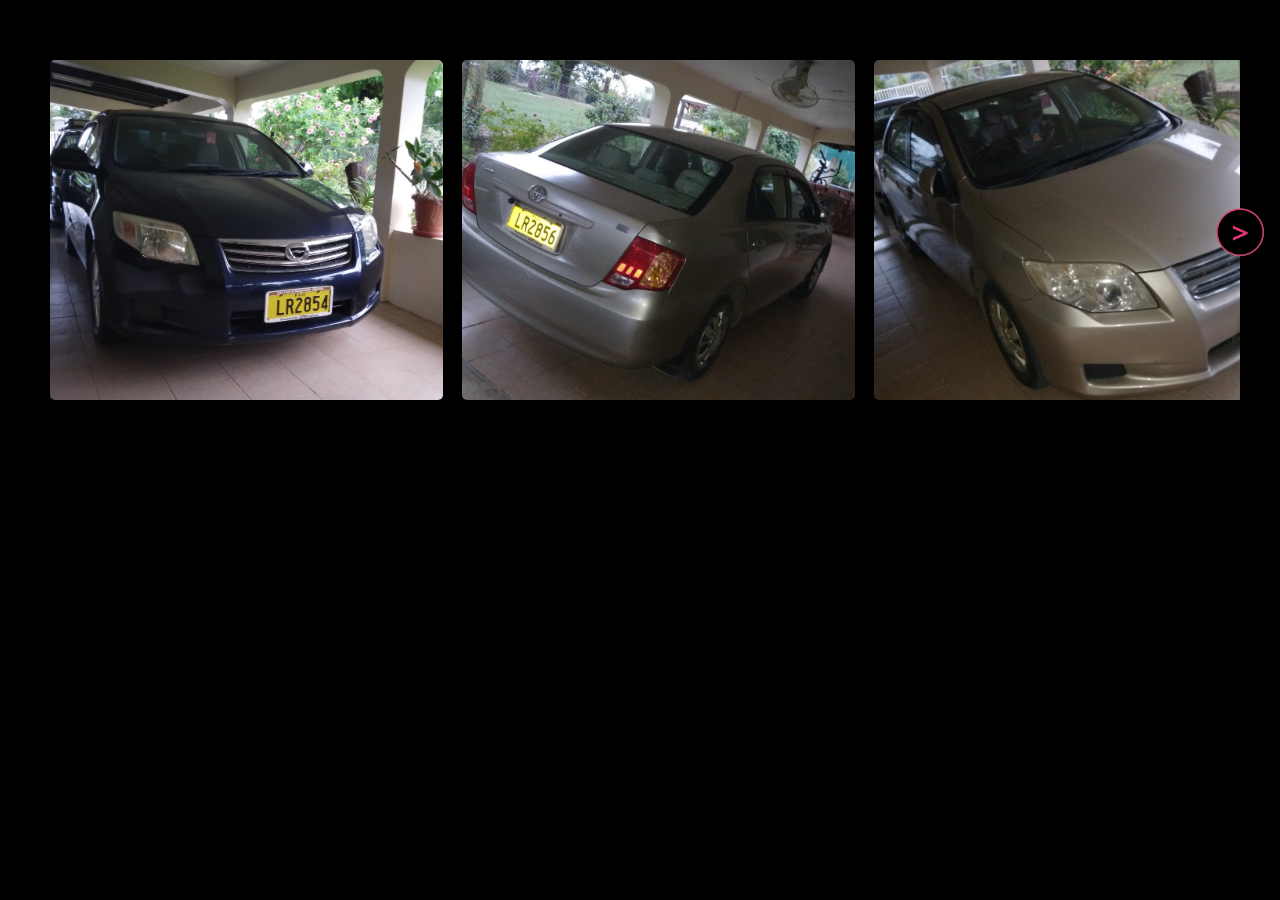
<file: kants/slider.html>
<!DOCTYPE html>
<html lang="en">
<head>
    <meta charset="UTF-8">
    <meta http-equiv="X-UA-Compatible" content="IE=edge">
    <meta name="viewport" content="width=device-width, initial-scale=1.0">
    <title>Document</title>

    <link rel="stylesheet" href="style.css">

</head>
<body>

    <div class="wrapper">
        <div id="left" class="pointer pointer-left">
        </div>
        <div class="carosel">
            <img src="./img/axio/axio1.jpg" alt="" srcset="">
            <img src="./img/axio/axio2.jpg" alt="" srcset="">
            <img src="./img/axio/axio3.jpg" alt="" srcset="">
            <img src="./img/axio/axio4.jpg" alt="" srcset="">
            <img src="./img/axio/axio5.jpg" alt="" srcset="">
            <img src="./img/axio/axio1.jpg" alt="" srcset="">
        </div>
        <div id="right" class="pointer pointer-right"></div>
    </div>
    
</body>

<script src="./app.js"></script>
</html>
</file>
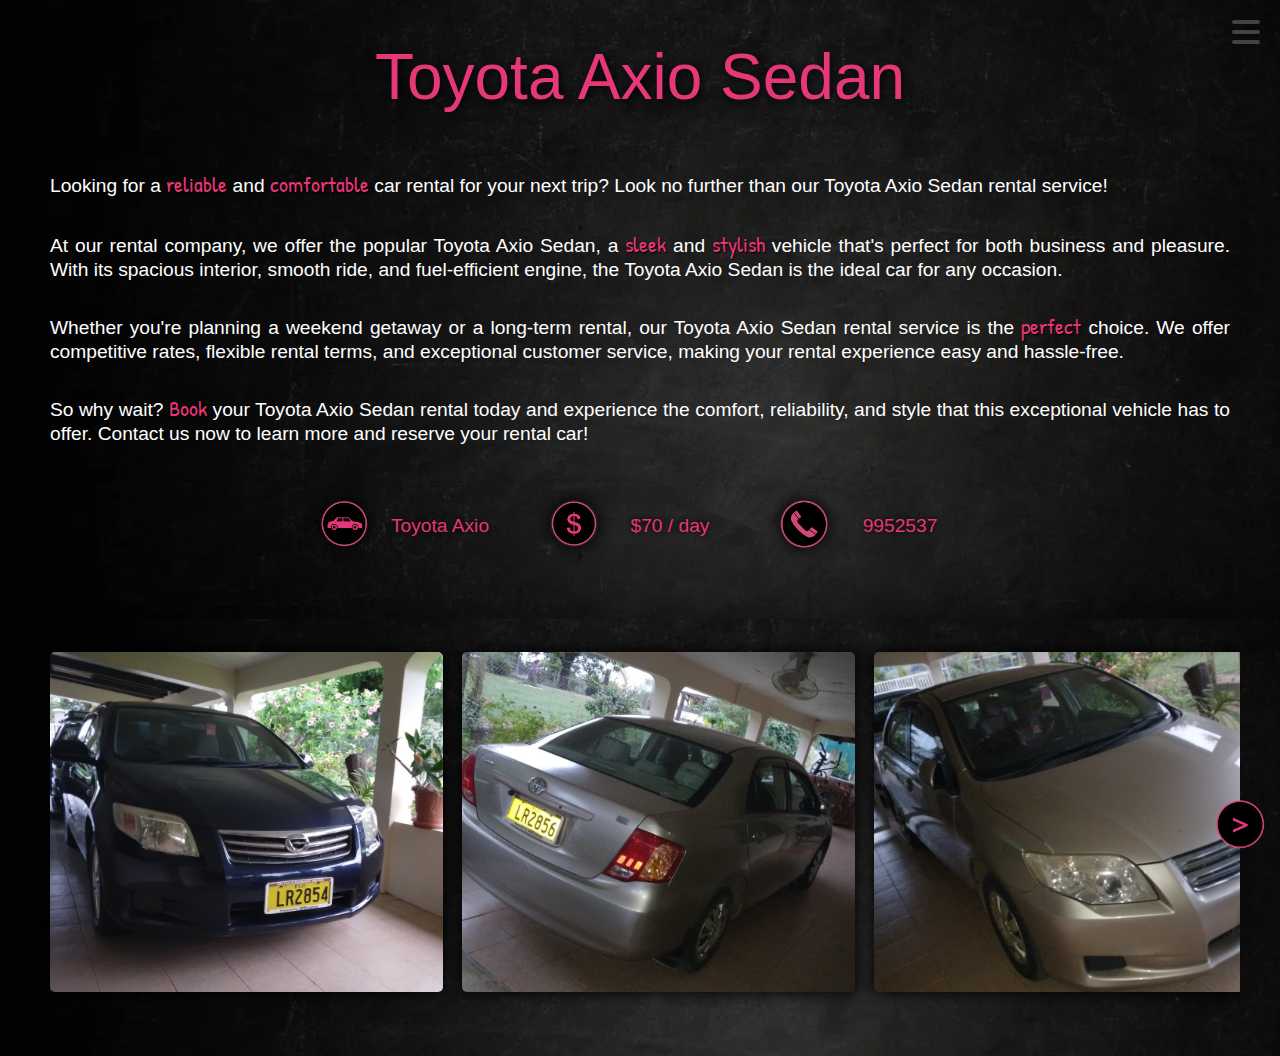
<file: kants/cars/axio.html>
<!DOCTYPE html>
<html lang="en">
    <head>
        <meta charset="UTF-8">
        <meta http-equiv="X-UA-Compatible" content="IE=edge">
        <meta name="viewport" content="width=device-width, initial-scale=1.0">
        <title>Axio</title>
    
        <link rel="stylesheet" href="../style.css">
    
    </head>
<body>

    <body style="background: url(../img/other-bg.png);">

        <button class="nav-open-btn" id="nav-open-btn" onclick="navOpen()">
            <div class="hams" id="ham1"></div>
            <div class="hams" id="ham2"></div>
            <div class="hams" id="ham3"></div>
        </button>
    
        <nav id="nav">
            <div class="nav-title vertical-align-text medium-font">
                Axio
            </div>
            <ul>
                <li><a href="../index.html">Home</a></li>
                <li><a href="./car.html">Cars</a></li>
                <li><a href="../about.html">About</a></li>
                <li><a href="../contact.html">Contact</a></li>
            </ul>
            <div class="social-media">
                <div>
                    <a href="#">
                        <img src="../img/icon/instagran.png" alt="">
                    </a>
                    
                </div>
                <div>
                    <a href="#">
                        <img src="../img/icon/fb.png" alt="">
                    </a>
                    
                </div>
                <div>
                    <a href="tel:9952537">
                        <img src="../img/icon/phone.png" alt="">
                    </a>
                    
                </div>
                <div>
                    <a href="#"><img src="../img/icon/email.png" alt=""></a>
                    
                </div>
            </div>
        </nav>

        <p class="pink main-font text-align-center margin-40px">Toyota Axio Sedan</p>
    
        <div class="small-font white cars-text-holder">
            <div class="text-text">
                <p>
                    Looking for a <span class="highlight">reliable</span> and <span class="highlight">comfortable</span> car rental for your next trip? Look no further than our Toyota Axio Sedan rental service!
                </p>
                <p>
                    At our rental company, we offer the popular Toyota Axio Sedan, a <span class="highlight">sleek</span> and <span class="highlight">stylish</span> vehicle that's perfect for both business and pleasure. With its spacious interior, smooth ride, and fuel-efficient engine, the Toyota Axio Sedan is the ideal car for any occasion.
                </p>
                <p>
                    Whether you're planning a weekend getaway or a long-term rental, our Toyota Axio Sedan rental service is the <span class="highlight">perfect</span> choice. We offer competitive rates, flexible rental terms, and exceptional customer service, making your rental experience easy and hassle-free.
                </p>
                <p>
                    So why wait? <span class="highlight">Book</span> your Toyota Axio Sedan rental today and experience the comfort, reliability, and style that this exceptional vehicle has to offer. Contact us now to learn more and reserve your rental car!
                </p>
            </div>

            
            
            
        </div>

        <div class="car-details">
            <div class="car-details-card">

                <div class="car-img-details">
                    <img src="../img/icon/car.png" alt="">
                </div>
                <p class="small-font text-align-center vertical-align-text">Toyota Axio</p>

            </div>

            <div class="car-details-card">

                <div class="car-img-details">
                    <img src="../img/icon/$2.png" alt="">
                </div>
                <p class="small-font text-align-center vertical-align-text">$70 / day</p>

            </div>

            <div class="car-details-card">

                <div class="car-img-details">
                    <img src="../img/icon/phone.png" alt="">
                </div>
                <p class="small-font text-align-center vertical-align-text"><a href="tel:9952537">9952537</a> </p>

            </div>

        </div>

        <div class="wrapper">
            <div id="left" class="pointer pointer-left">
                <div class="arrow arrow1"></div>
                <div class="arrow arrow2"></div>
            </div>
            <div class="carosel">
                <img src="../img/axio/axio1.jpg" alt="" srcset="">
                <img src="../img/axio/axio2.jpg" alt="" srcset="">
                <img src="../img/axio/axio3.jpg" alt="" srcset="">
                <img src="../img/axio/axio4.jpg" alt="" srcset="">
                <img src="../img/axio/axio5.jpg" alt="" srcset="">
                <img src="../img/axio/axio1.jpg" alt="" srcset="">
            </div>
            <div id="right" class="pointer pointer-right"></div>
        </div>
        



        <script src="../app.js"></script>
    
</body>
</html>
</file>
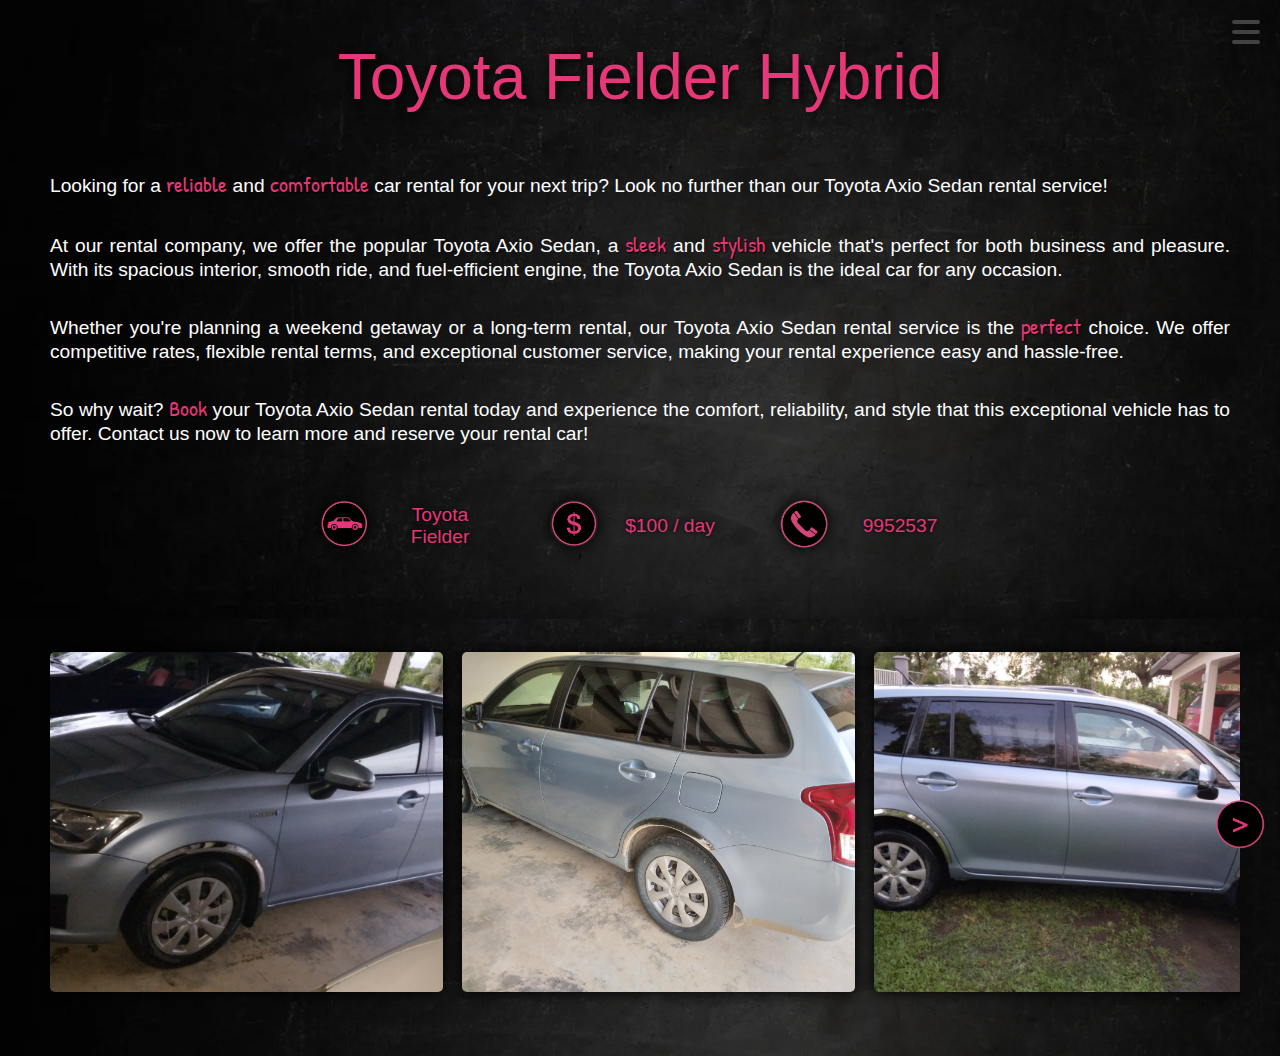
<file: kants/cars/fielder.html>
<!DOCTYPE html>
<html lang="en">
    <head>
        <meta charset="UTF-8">
        <meta http-equiv="X-UA-Compatible" content="IE=edge">
        <meta name="viewport" content="width=device-width, initial-scale=1.0">
        <title>Toyota Fielder</title>
    
        <link rel="stylesheet" href="../style.css">
    
    </head>
<body>

    <body style="background: url(../img/other-bg.png);">

        <button class="nav-open-btn" id="nav-open-btn" onclick="navOpen()">
            <div class="hams" id="ham1"></div>
            <div class="hams" id="ham2"></div>
            <div class="hams" id="ham3"></div>
        </button>
    
        <nav id="nav">
            <div class="nav-title vertical-align-text medium-font">
                Fielder
            </div>
            <ul>
                <li><a href="../index.html">Home</a></li>
                <li><a href="./car.html">Cars</a></li>
                <li><a href="../about.html">About</a></li>
                <li><a href="../contact.html">Contact</a></li>
            </ul>
            <div class="social-media">
                <div>
                    <a href="#">
                        <img src="../img/icon/instagran.png" alt="">
                    </a>
                    
                </div>
                <div>
                    <a href="#">
                        <img src="../img/icon/fb.png" alt="">
                    </a>
                    
                </div>
                <div>
                    <a href="tel:9952537">
                        <img src="../img/icon/phone.png" alt="">
                    </a>
                    
                </div>
                <div>
                    <a href="#"><img src="../img/icon/email.png" alt=""></a>
                    
                </div>
            </div>
        </nav>

        <p class="pink main-font text-align-center margin-40px">Toyota Fielder Hybrid</p>
    
        <div class="small-font white cars-text-holder">
            <div class="text-text">
                <p>
                    Looking for a <span class="highlight">reliable</span> and <span class="highlight">comfortable</span> car rental for your next trip? Look no further than our Toyota Axio Sedan rental service!
                </p>
                <p>
                    At our rental company, we offer the popular Toyota Axio Sedan, a <span class="highlight">sleek</span> and <span class="highlight">stylish</span> vehicle that's perfect for both business and pleasure. With its spacious interior, smooth ride, and fuel-efficient engine, the Toyota Axio Sedan is the ideal car for any occasion.
                </p>
                <p>
                    Whether you're planning a weekend getaway or a long-term rental, our Toyota Axio Sedan rental service is the <span class="highlight">perfect</span> choice. We offer competitive rates, flexible rental terms, and exceptional customer service, making your rental experience easy and hassle-free.
                </p>
                <p>
                    So why wait? <span class="highlight">Book</span> your Toyota Axio Sedan rental today and experience the comfort, reliability, and style that this exceptional vehicle has to offer. Contact us now to learn more and reserve your rental car!
                </p>
            </div>

            
            
            
        </div>

        <div class="car-details">
            <div class="car-details-card">

                <div class="car-img-details">
                    <img src="../img/icon/car.png" alt="">
                </div>
                <p class="small-font text-align-center vertical-align-text">Toyota Fielder</p>

            </div>

            <div class="car-details-card">

                <div class="car-img-details">
                    <img src="../img/icon/$2.png" alt="">
                </div>
                <p class="small-font text-align-center vertical-align-text">$100 / day</p>

            </div>

            <div class="car-details-card">

                <div class="car-img-details">
                    <img src="../img/icon/phone.png" alt="">
                </div>
                <p class="small-font text-align-center vertical-align-text"><a href="tel:9952537">9952537</a> </p>

            </div>

        </div>

        <div class="wrapper">
            <div id="left" class="pointer pointer-left">
                <div class="arrow arrow1"></div>
                <div class="arrow arrow2"></div>
            </div>
            <div class="carosel">
                <img src="../img/fielder/fielder1.jpg" alt="" srcset="">
                <img src="../img/fielder/fielder2.jpg" alt="" srcset="">
                <img src="../img/fielder/fielder3.jpg" alt="" srcset="">
                <img src="../img/fielder/hybrid-fielder.jpg" alt="" srcset="">
            </div>
            <div id="right" class="pointer pointer-right"></div>
        </div>
        



        <script src="../app.js"></script>
    
</body>
</html>
</file>
<file: kants/style.css>
@import url('https://fonts.googleapis.com/css2?family=Montserrat:wght@100&display=swap');
@import url('https://fonts.googleapis.com/css2?family=Montserrat:wght@100&family=Patrick+Hand&display=swap');


*{
    padding: 0;
    margin: 0;
    box-sizing: border-box;
    font-family: Roboto, sans-serif;
    font-weight: 300;
}
button{
    all: unset;
    cursor: pointer;

}

a{
    text-decoration: none;
    width: 100%;
    height: 100%;
    color: inherit;
}

p{
    cursor: default;
}

body{
    background: black;
}

:root{
    --debugging-green: rgb(0, 255, 0, 0.1);
    --main-pink: rgb(230, 55, 120);
    --light-pink: rgb(244, 119, 165);
    --white: rgb(255, 255, 255);
    --body-main-font: 4rem;
    --body-medium-font: 1.6rem;
    --body-small-font: 1.2rem;
}

.pink{
    color: var(--main-pink);
}

.white{
    color: var(--white);
}

.main-font{
    font-size: var(--body-main-font);
    font-weight: 400;
    text-shadow: 2px 2px 10px black;

}

.medium-font{
    font-size: var(--body-medium-font);
}

.small-font{
    font-size: var(--body-small-font);
    font-weight: 200;
}
.text-align-center{
    text-align: center;
}

.margin-40px{
    margin: 40px;
}



/* -------------- section 1 --------------- */

#landing{
    background: url("./img/home-bg.png");
    height: 100vh;
    width: 100vw;
    background-repeat: no-repeat;
    background-size: cover;
    display: flex;
    align-items: center;
    justify-content: center;
    position: relative;

}

.background-img{
    height: 100vh;
    width: 100vw;
    background-repeat: no-repeat;
    background-size: cover;
    position: absolute;
    top: 0;
    left: 0;

}

.background-img > img{
    width: 100%;
    height: 100%;

}

#landing > .container{
    height: 100vh;
    width: 100vw;
    display: grid;
    z-index: 2;
    padding: 10vh 25vw;
    background: rgb(0, 0, 0, 0.2);
}

#landing-title{
    font-size: var(--body-main-font);
    font-weight: 600;
    text-shadow: 2px 2px 10px black;
}

#for-all{
    font-size: 4.2rem;
}

.vertical-align-text{
    height: fit-content;
    margin: auto 0;
}

.container > button{
    background: var(--main-pink);
    color: white;
    width: fit-content;
    height: fit-content;
    padding: 10px;
    border-radius: 5px;
    display: flex;
    justify-content: space-around;
    gap: 15px;
    cursor: pointer;
    transition: 0.2s;
    margin: auto 0;
    
}

.container > button:hover, .more-info:hover{
    box-shadow: 0px 0px 15px black;
    scale: 1.05;
}

.white-arrow-cont{
    width: 30px;
    position: relative;
}

.white-arrow-cont > img{
    width: 100%;
    height: 60%;
    position: relative;
    margin: 20% auto 20% auto;
}


/* --------------- nav ----------------- */

nav{
    position: fixed;
    right: 0;
    top: 0;
    height: 100%;
    z-index: 10;
    background: black;
    color: var(--main-pink);
    display: block;
    width: 0;
    transition: 0.5s;
}

.toggle-nav-open{
    width: 250px
}


.nav-title{
    padding: 20px 30px;
    color: white;
    
}

nav > ul{
    text-decoration: none;
    list-style: none;
    display: grid;
    margin: 60px 0;
}

nav > ul > li{
   text-align: center;
   height: fit-content;
    margin: auto auto;
    position: relative;
    overflow: visible;
    width: fit-content;
    cursor: pointer;
    font-weight: 500;
    margin-top: 70px;
}

nav > ul > li > a{
    padding: 10px 2px;
}

nav > ul > li::after{
    position: absolute;
    top: 120%;
    width: 0%;
    height: 2px;
    left: 50%;
    content: "";
    background: var(--main-pink);
    transition: 0.2s;
}
nav > ul > li:hover:after{
    width: 100%;
    left: 0%;
}


.nav-open-btn{
    position: fixed;
    right: 20px;
    top: 20px;
    z-index: 20;
    overflow: hidden;
    transition: 0.2s;
    cursor: pointer;

}

.hams{
    background: rgba(66, 66, 66);
    width: 28px;
    height: 4px;
    margin-bottom: 6px;
    content: "";
    border-radius: 5px;
    position: relative;
    transition: 0.5s;
}

.ham1-open-nav{
    transform: rotate(45deg) translate(5px, 9px);
}

.ham2-open-nav{
    transform: translateX(30px);
}

.ham3-open-nav{
    transform: rotate(-45deg) translate(5px, -9px);
}

.nav-open-btn:hover{
    scale: 1.1;
}

.toggle-nav-open::after{
    content: "";
    height: 100vh;
    width: 100vw;
    -webkit-backdrop-filter: blur(8px);
    backdrop-filter: blur(8px);
    position: absolute;
    right: 100%;
    top: 0;
    z-index: 20;
}

.social-media{
    position: absolute;
    bottom: 0;
    display: grid;
    grid-template-columns: 1fr 1fr 1fr 1fr;
    gap: 20px;
    padding: 10px 25px;
}

.social-media > div > a > img{
    width: 100%;
    transition: 0.2s;
}

.social-media > div > a > img:hover{
    scale: 1.1;
}

/* ---------- section 2 -------------- */

#section2{
    width: 100vw;
    height: 100vh;
    background: url("./img/other-bg.png");
    display: grid;
    place-items: center;
}


#section2 > div{
    height: 60%;
    width: 50%;
    text-align: center;
    display: grid;
}

#section2 > div > div {
    height: fit-content;
    margin: auto 0 0 0;
    
}

#section2 > div > div > .white-arrow-cont{
    margin: auto;
}

#section2 > div > div > .white-arrow-cont > img{
    transform: rotate(90deg);
    position: relative;
    top: 10px;
    animation: arrow 2s linear infinite;
}


/* --------- section 3 -------- */

.section{
    display: grid;
    place-items: center;
    background: url("./img/other-bg.png");
    height: 100vh;
    width: 100vw;
}

.car-cont{
    display: grid;
    grid-template-columns: 1fr 1fr;
    width: 90vw;
    margin: auto;
    height: 90vh;
}

.car-img-cont-main{
    box-shadow: 5px 5px 30px black;
    height: fit-content;
    margin: auto;
}

.car-img-cont-main > img{
    width: 40vw;
    height: 60vh;
    border-radius: 5px;
}

.car-description-cont{
    width: 80%;
    margin: auto auto;
}

.description{
    text-align: justify;
    margin-top: 40px;
}

.more-info{
    width: fit-content;
    margin-top: 60px;
    padding: 10px 20px;
    background: var(--main-pink);
    color: var(--white);
    transition: 0.2s;
    border-radius: 5px;


}

.more-info-dollar{
    position: relative;
}

.dollar-cont{
    display: flex;
    position: absolute;
    right: 0;
    bottom: 0;
    padding: 5px;
}
.dollar-cont > p{
    height: fit-content;
    margin: auto 10px;
}
.dollar-sign-img-cont{
    height: 30px;
}

.dollar-sign-img-cont > img{
    height: 100%;
}


/* -------- contact ------------- */


.contact-section{
    background: url("./img/bg/contact-bg.png");
    width: 100vw;
    height: 100vh;
    background-size: cover;
}

.contact-container{
    width: 80vw;
    height: 100vh;
    margin: auto;
    padding: 10vh 0;
    color: white;
    display: grid;
    grid-template-columns: 1fr 1fr;
}

form{
    height: fit-content;
    margin: auto;
    width: 100%;
}

.col > input, .form-group > textarea{
    width: 80%;
    margin: 10px auto;
    height: 40px;
    border-radius: 5px;
    padding: 20px;
    border: solid 2px var(--main-pink);
    background: black !important;

}

.form-group > textarea {
    height: 250px;
}

input:focus, textarea:focus{ 
    outline: none !important;
    border-color: var(--light-pink);
    box-shadow: 0 0 10px var(--light-pink);
 }

.contact-container > p{
    padding-top: 40%;
    
}

#btn{
    background: var(--main-pink);
    color: white;
    padding: 10px 25px;
    border-radius: 5px;
    margin-top: 10px;
}



/* ----------- carosel -------------- */


.carousel{
    position: relative;
    height: 600px;
    width: 80vw;
    margin: 100px auto;

    border-radius: 10px;
}  

.carousel_img{
    width: 100%;
    height: 100%;
    object-fit: cover;
    border-radius: 10px;

}

.carousel_track-container{
    background-color: white;
    height: 100%;
    position: relative;
    overflow: hidden;
}

.carousel_track{
    position: relative;
    height: 100%;
    padding: 0;
    margin: 0;
    list-style: none;
    transition: transform 0.3s ease-in;
}


.carousel_slide{
    position: absolute;
    top: 0;
    bottom: 0;
    width: 100%;
}

.carousel_button{
    position: absolute;
    top: 50%;
    transform: translateY(-50%);
    background: transparent;
    border: 0;
    cursor: pointer;


}

.carousel_button--left{
    left: -40px;
   
}
.nav-btn{
    display: none;
}

.carousel_button--right{
    right: -40px;
  
}

.carousel_nav{
    display: flex;
    justify-content: center;
    padding: 10px 0;

}

.carousel_indicator{
    border: 0;
    border-radius: 50%;
    width: 15px;
    height: 15px;
    background-color: rgba(0, 0, 0, 0.3);
    margin: 20px 12px;

    cursor: pointer;

}

.carousel_indicator.current_slide{
    background-color: rgba(0, 0, 0, 0.75);
}



.pointer1{
    background-color: rgb(86, 168, 236);
    width: 20px;
    height: 6px;
    border-radius: 2px;
    transform: rotate(45deg);
    margin-bottom: 6px;
    
    
}

.pointer2{
    background-color: rgb(86, 168, 236);
    width: 20px;
    height: 6px;
    border-radius: 2px;
    transform: rotate(-45deg);
}

.pointer3{
    background-color: rgb(86, 168, 236);
    width: 20px;
    height: 6px;
    border-radius: 2px;
    transform: rotate(-45deg);
    margin-bottom: 6px;
    
}

.pointer4{
    background-color: rgb(86, 168, 236);
    width: 20px;
    height: 6px;
    border-radius: 2px;
    transform: rotate(45deg);
}

.is_hidden{
    display: none;
}


/* ----------- car collection ---------- */

.car-collection-cont{
    width: 100vw;
    height: 100vh;
    display: grid;
    grid-template-columns: 1fr 1fr 1fr;
    gap: 40px;
    padding: 0 40px;
    margin-bottom: 100px;
}

.car-collection-card > a > p{
    padding-top: 20px;
}

.car-img-cont > img{
    width: 100%;
    height: 350px;
    margin-bottom: 20px;
    border-radius: 5px;  
}

.car-img-cont{
    height: 350px;
    transition: 0.2s;
    position: relative;
    border-radius: 5px;
}

.car-img-cont:hover{
    box-shadow: 0px 0px 10px var(--main-pink);
    scale: 1.02;
}

.view-page{
    text-align: center;
    overflow: hidden;
    vertical-align: middle;
    height: 0%;
    position: absolute;
    top: 0;
    left: 0;
    width: 100%;
    background-color: rgb(0, 0, 0,0.8);
    transition: 0.2s;
}

.car-img-cont:hover .view-page{
    height: 100%;
}

.view-page > p{
    height: fit-content;
    margin-top: 50%;
    transform: translateY(-100%);
}

/* -------------- carosel ------------------- */

.wrapper{
    max-width: 1200px;
    position: relative;
    margin: 50px auto;
    border-radius: 5px;
}

.wrapper .carosel{
    white-space: nowrap;
    overflow: hidden;
    transition: 0.2s;
    border-radius: 5px;
    padding: 10px;
}

.carosel img{
    height: 340px;
    object-fit: cover;
    width: calc(100%/3);
    margin-left: 14px;
    border-radius: 5px;
    box-shadow: 0px 0px 15px black;

}
.carosel .dragging{
    cursor: grab;
    scroll-behavior: auto;
}

.carosel img:first-child{
    margin-left: 0;
}

.pointer{
    background: url(./img/icon/greater-then.png);
    background-size: contain;
    background-repeat: no-repeat;
    position: absolute;
    border-radius: 50%;
    width: 50px;
    height: 50px;

}

#left{
    
}

.pointer-left{
    left: 0;
    top: 50%;
    transform: rotate(180deg) translate(50%, 50%);
    display: none;
}

.pointer-right{
    right: 0;
    top: 50%;
    transform: translate(50%, -50%);
}

.cars-text-holder{
    max-width: 1200px;
    margin: auto;
    text-align: justify;
    position: relative;
    padding: 0px 10px;
    gap: 40px;
}

.highlight{
    color: var(--main-pink);
    font-family: Patrick Hand, sans-serif;
    font-size: 1.4rem;
    text-shadow: 1px 1px 1px black;
}

.cars-text-holder p{
    padding: 15px 0;
}

.text-text{
    height: fit-content;
    margin: auto;
}

.car-details{
    height: 100%;
    background: transparent;

    color: var(--main-pink);
    border-radius: 5px;
    display: grid;
    grid-template-columns: 1fr 1fr 1fr;
    gap: 50px;
    width: 50vw;
    margin: auto;
    padding: 40px 0;

    
}

.car-details-card{
    display: grid;
    grid-template-columns: 1fr 2fr;
}

.car-img-details{
    height: fit-content;
    width: fit-content;
    margin: auto;
}

.car-details-card >  p{
    text-shadow: 0px 0px 5px black;
}

.car-details-card > .car-img-details > img{
    width: 80%;
    box-shadow: 0px 0px 15px black;
    border-radius: 50%;
    
}

/* ---------- keyframes ----------- */

@keyframes arrow {
    50%{
        top: 20px;
    }
}



/* ----------- meida ------------ */


@media screen and (max-width: 900px) {
    .carosel img{
        width: calc(100%/2);
    }
}

@media screen and (max-width: 600px) {
    .carosel img{
        width: calc(100%);
    }
}
</file>
